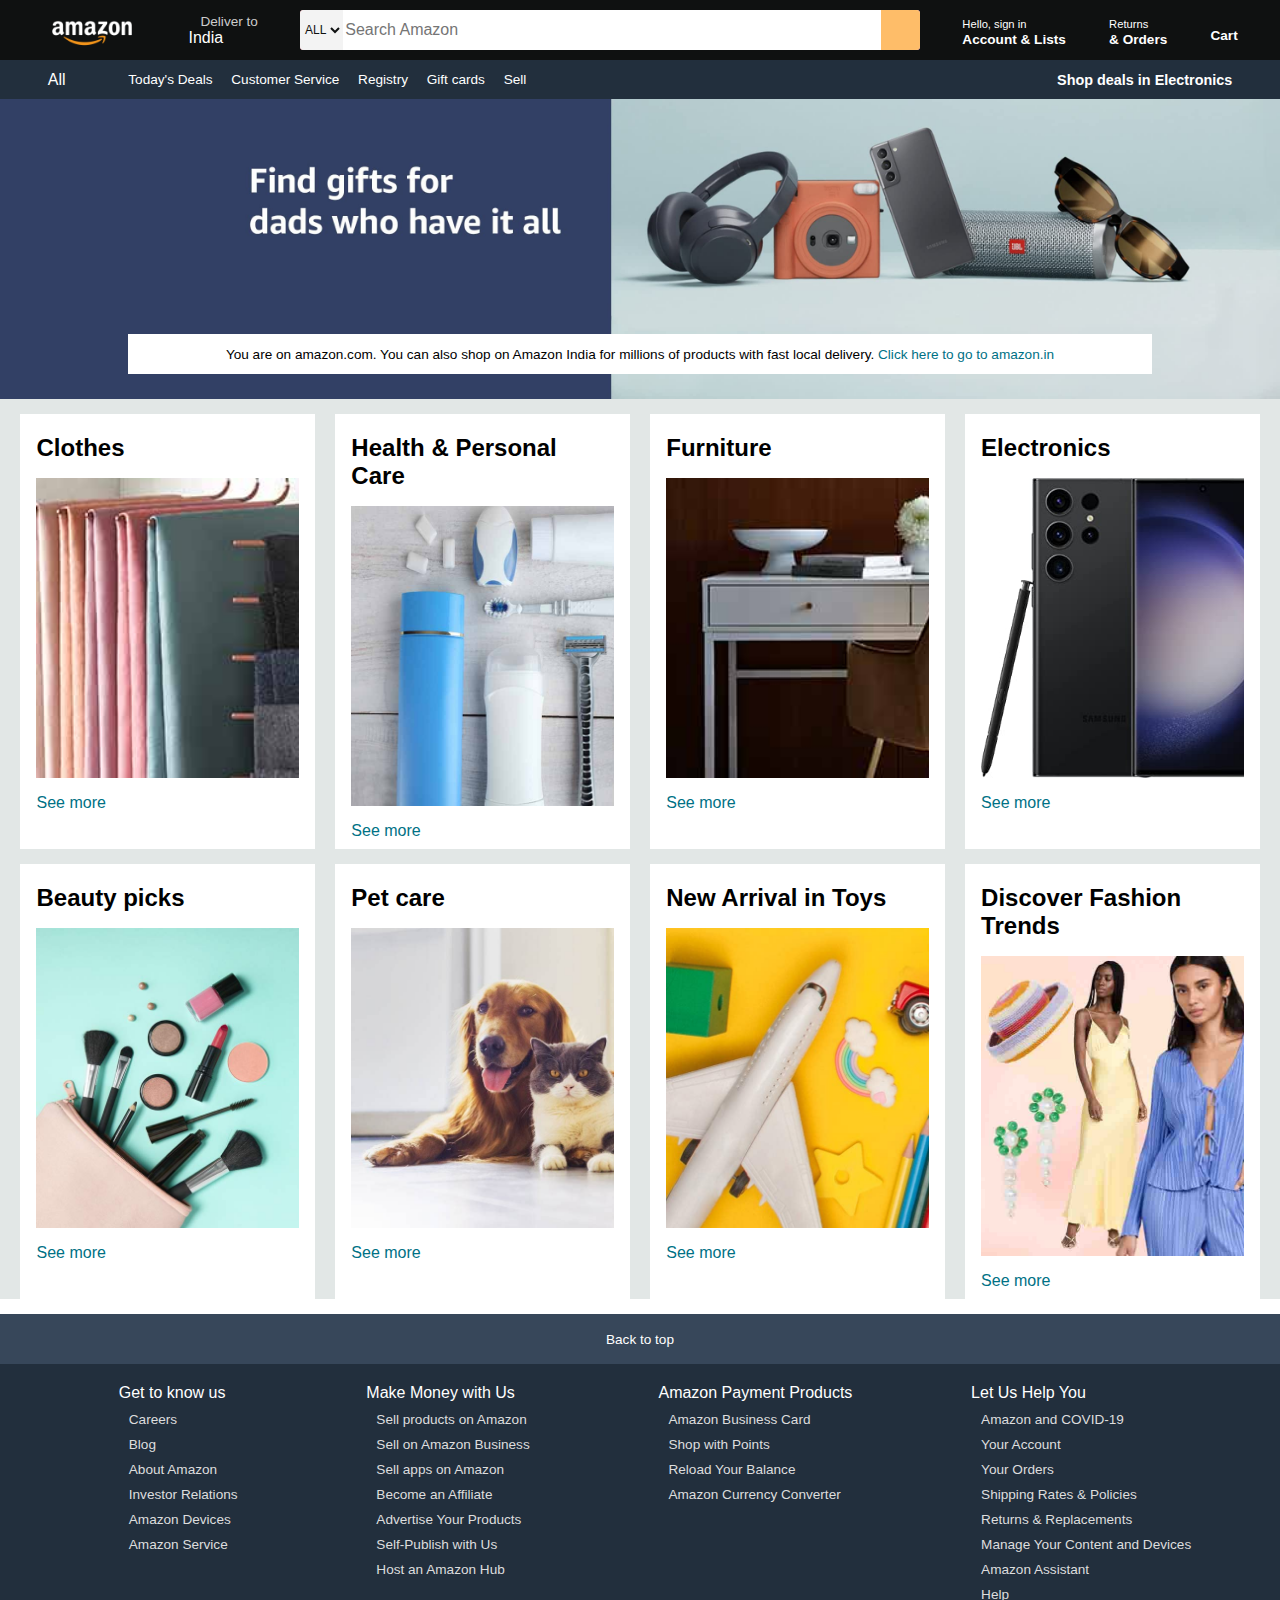
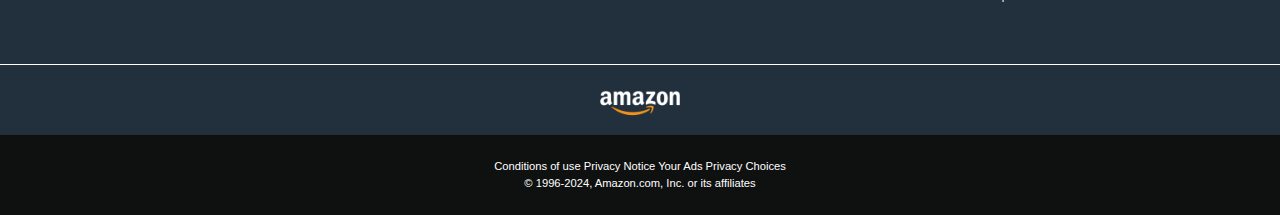
<file: index.html>
<!DOCTYPE html>
<html lang="en">
<head>
    <meta charset="UTF-8">
    <meta name="viewport" content="width=device-width, initial-scale=1.0">
    <title>Amazon</title>
<link rel="stylesheet" href="/style.css">
<link rel="stylesheet" href="https://cdnjs.cloudflare.com/ajax/libs/font-awesome/6.5.1/css/all.min.css" integrity="sha512-DTOQO9RWCH3ppGqcWaEA1BIZOC6xxalwEsw9c2QQeAIftl+Vegovlnee1c9QX4TctnWMn13TZye+giMm8e2LwA==" crossorigin="anonymous" referrerpolicy="no-referrer" />
    
</head>

<body>
    <header>
        <div class="navbar">
            <div class="nav-logo border">
                <div class="logo"></div>
            </div>
            <div class="nav-address border">
                <p class="add-first">Deliver to</p>
                <div class="add-icon">
                    <i class="fa-solid fa-location-dot"></i>
                    <p class="add-sec">India</p>
                </div>
            </div>

            <div class="nav-search">
                <select class="search-select">
                    <option>ALL</option>
                </select>
                <input placeholder="Search Amazon" class="search-input">
                <div class="search-icon">
                    <i class="fa-solid fa-magnifying-glass"></i>
                </div>
            </div>

            <div class="nav-signin border">
                <p><span>Hello, sign in</span></p>
                <p class="nav-second">Account & Lists</p>
            </div>
            <div class="nav-return border">
                <p><span>Returns</span></p>
                <p class="nav-second">& Orders</p>
            </div>

            <div class="nav-cart border">
                <i class="fa-solid fa-cart-shopping"></i>
                Cart
            </div>
        </div>
        <div class="panel">
            <div class="panel-all">
                <i class="fa-solid fa-bars"></i>
                All
            </div>
            <div class="panel-ops">
                <p>Today's Deals</p>
                <p>Customer Service</p>     
                <p>Registry</p>    
                <p>Gift cards</p>     
                <p>Sell</p>     
                </div>
            
                <div class="panel-deals">
                Shop deals in Electronics
            </div>
        </div>
    </header>

    <div class="hero-section">
            <div class="hero-msg">
                <p>You are on amazon.com. You can also shop on Amazon India for millions of products with fast local delivery. <a>Click here to go to amazon.in</a></p>
            </div>
    
    </div>


    
    <div class="shop-section">
        <div class="box">
            <div class="box-content">
                <h2>Clothes</h2>
                <div class="box-img" style="background-image: url('box1_image.jpg');"></div>
                <p>See more</p>
            </div>
        </div>

        <div class="box">
            <div class="box-content">
                <h2>Health & Personal Care</h2>
                <div class="box-img" style="background-image: url('box2_image.jpg');"></div>
                <p>See more</p>
            </div>
        </div>

        <div class="box">
            <div class="box-content">
                <h2>Furniture</h2>
                <div class="box-img" style="background-image: url('box3_image.jpg');"></div>
                <p>See more</p>
            </div>
        </div>

        <div class="box">
            <div class="box-content">
                <h2>Electronics</h2>
                <div class="box-img" style="background-image: url('box4_image.jpg');"></div>
                <p>See more</p>
            </div>
        </div>
        <div class="box">
            <div class="box-content">
                <h2>Beauty picks</h2>
                <div class="box-img" style="background-image: url('box5_image.jpg');"></div>
                <p>See more</p>
            </div>
        </div>

        <div class="box">
            <div class="box-content">
                <h2>Pet care</h2>
                <div class="box-img" style="background-image: url('box6_image.jpg');"></div>
                <p>See more</p>
            </div>
        </div>

        <div class="box">
            <div class="box-content">
                <h2>New Arrival in Toys</h2>
                <div class="box-img" style="background-image: url('box7_image.jpg');"></div>
                <p>See more</p>
            </div>
        </div>

        <div class="box">
            <div class="box-content">
                <h2>Discover Fashion Trends</h2>
                <div class="box-img" style="background-image: url('box8_image.jpg');"></div>
                <p>See more</p>
            </div>
        </div>

    </div>

    <footer>
        <div class="foot-panel1">Back to top</div>

        <div class="foot-panel2">
            <ul>
                <p>Get to know us</p>
                <a>Careers</a>
                <a>Blog</a>
                <a>About Amazon</a>
                <a>Investor Relations</a>
                <a>Amazon Devices</a>
                <a>Amazon Service</a>
            </ul>

            <ul>
                <p>Make Money with Us</p>
                <a>Sell products on Amazon</a>
                <a>Sell on Amazon Business</a>
                <a>Sell apps on Amazon</a>
                <a>Become an Affiliate</a>
                <a>Advertise Your Products</a>
                <a>Self-Publish with Us</a>
                <a>Host an Amazon Hub</a>
            </ul>

            <ul>
                <p>Amazon Payment Products</p>
                <a>Amazon Business Card</a>
                <a>Shop with Points</a>
                <a>Reload Your Balance</a>
                <a>Amazon Currency Converter</a>
            </ul>

            <ul>
                <p>Let Us Help You</p>
                <a>Amazon and COVID-19</a>
                <a>Your Account</a>
                <a>Your Orders</a>
                <a>Shipping Rates & Policies</a>
                <a>Returns & Replacements</a>
                <a>Manage Your Content and Devices</a>
                <a>Amazon Assistant</a>
                <a>Help</a>
            </ul>
        </div>
        
        <div class="foot-panel3">
            <div class="logo"></div>
        </div>
        
        <div class="foot-panel4">
            <div class="pages">
                <a>Conditions of use</a>
                <a>Privacy Notice</a>
                <a>Your Ads Privacy Choices</a>
            </div>
            <div class="copyright">
                © 1996-2024, Amazon.com, Inc. or its affiliates
            </div>

        </div>
    </footer>

</body>
</html>
</file>
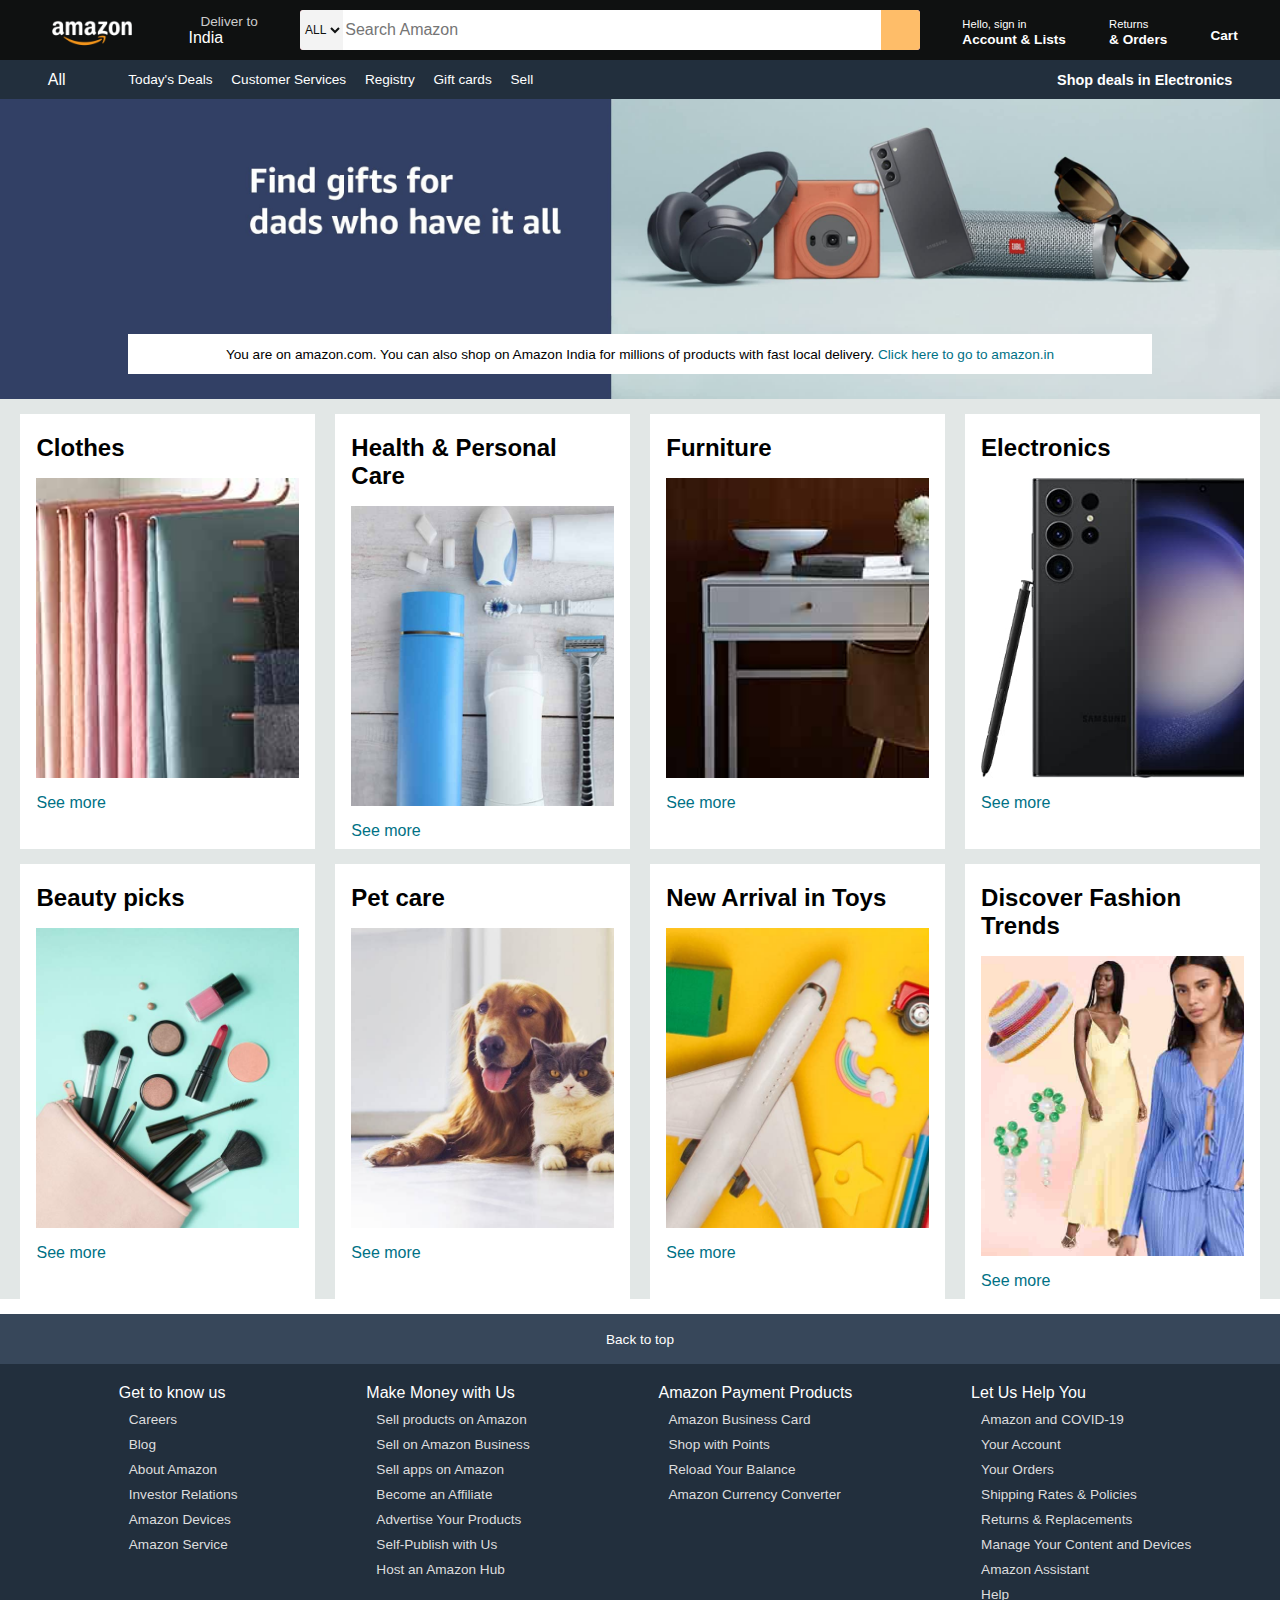
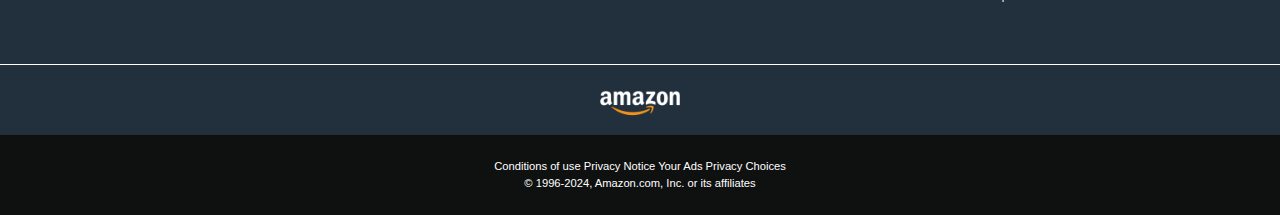
<file: Amazon-Project/index.html>
<!DOCTYPE html>
<html lang="en">
<head>
    <meta charset="UTF-8">
    <meta name="viewport" content="width=device-width, initial-scale=1.0">
    <title>Amazon</title>
<link rel="stylesheet" href="/style.css">
<link rel="stylesheet" href="https://cdnjs.cloudflare.com/ajax/libs/font-awesome/6.5.1/css/all.min.css" integrity="sha512-DTOQO9RWCH3ppGqcWaEA1BIZOC6xxalwEsw9c2QQeAIftl+Vegovlnee1c9QX4TctnWMn13TZye+giMm8e2LwA==" crossorigin="anonymous" referrerpolicy="no-referrer" />
    
</head>

<body>
    <header>
        <div class="navbar">
            <div class="nav-logo border">
                <div class="logo"></div>
            </div>
            <div class="nav-address border">
                <p class="add-first">Deliver to</p>
                <div class="add-icon">
                    <i class="fa-solid fa-location-dot"></i>
                    <p class="add-sec">India</p>
                </div>
            </div>

            <div class="nav-search">
                <select class="search-select">
                    <option>ALL</option>
                </select>
                <input placeholder="Search Amazon" class="search-input">
                <div class="search-icon">
                    <i class="fa-solid fa-magnifying-glass"></i>
                </div>
            </div>

            <div class="nav-signin border">
                <p><span>Hello, sign in</span></p>
                <p class="nav-second">Account & Lists</p>
            </div>
            <div class="nav-return border">
                <p><span>Returns</span></p>
                <p class="nav-second">& Orders</p>
            </div>

            <div class="nav-cart border">
                <i class="fa-solid fa-cart-shopping"></i>
                Cart
            </div>
        </div>
        <div class="panel">
            <div class="panel-all">
                <i class="fa-solid fa-bars"></i>
                All
            </div>
            <div class="panel-ops">
                <p>Today's Deals</p>
                <p>Customer Services </p>     
                <p>Registry</p>    
                <p>Gift cards</p>     
                <p>Sell</p>     
                </div>
            
                <div class="panel-deals">
                Shop deals in Electronics
            </div>
        </div>
    </header>

    <div class="hero-section">
            <div class="hero-msg">
                <p>You are on amazon.com. You can also shop on Amazon India for millions of products with fast local delivery. <a>Click here to go to amazon.in</a></p>
            </div>
    
    </div>


    
    <div class="shop-section">
        <div class="box">
            <div class="box-content">
                <h2>Clothes</h2>
                <div class="box-img" style="background-image: url('box1_image.jpg');"></div>
                <p>See more</p>
            </div>
        </div>

        <div class="box">
            <div class="box-content">
                <h2>Health & Personal Care</h2>
                <div class="box-img" style="background-image: url('box2_image.jpg');"></div>
                <p>See more</p>
            </div>
        </div>

        <div class="box">
            <div class="box-content">
                <h2>Furniture</h2>
                <div class="box-img" style="background-image: url('box3_image.jpg');"></div>
                <p>See more</p>
            </div>
        </div>

        <div class="box">
            <div class="box-content">
                <h2>Electronics</h2>
                <div class="box-img" style="background-image: url('box4_image.jpg');"></div>
                <p>See more</p>
            </div>
        </div>
        <div class="box">
            <div class="box-content">
                <h2>Beauty picks</h2>
                <div class="box-img" style="background-image: url('box5_image.jpg');"></div>
                <p>See more</p>
            </div>
        </div>

        <div class="box">
            <div class="box-content">
                <h2>Pet care</h2>
                <div class="box-img" style="background-image: url('box6_image.jpg');"></div>
                <p>See more</p>
            </div>
        </div>

        <div class="box">
            <div class="box-content">
                <h2>New Arrival in Toys</h2>
                <div class="box-img" style="background-image: url('box7_image.jpg');"></div>
                <p>See more</p>
            </div>
        </div>

        <div class="box">
            <div class="box-content">
                <h2>Discover Fashion Trends</h2>
                <div class="box-img" style="background-image: url('box8_image.jpg');"></div>
                <p>See more</p>
            </div>
        </div>

    </div>

    <footer>
        <div class="foot-panel1">Back to top</div>

        <div class="foot-panel2">
            <ul>
                <p>Get to know us</p>
                <a>Careers</a>
                <a>Blog</a>
                <a>About Amazon</a>
                <a>Investor Relations</a>
                <a>Amazon Devices</a>
                <a>Amazon Service</a>
            </ul>

            <ul>
                <p>Make Money with Us</p>
                <a>Sell products on Amazon</a>
                <a>Sell on Amazon Business</a>
                <a>Sell apps on Amazon</a>
                <a>Become an Affiliate</a>
                <a>Advertise Your Products</a>
                <a>Self-Publish with Us</a>
                <a>Host an Amazon Hub</a>
            </ul>

            <ul>
                <p>Amazon Payment Products</p>
                <a>Amazon Business Card</a>
                <a>Shop with Points</a>
                <a>Reload Your Balance</a>
                <a>Amazon Currency Converter</a>
            </ul>

            <ul>
                <p>Let Us Help You</p>
                <a>Amazon and COVID-19</a>
                <a>Your Account</a>
                <a>Your Orders</a>
                <a>Shipping Rates & Policies</a>
                <a>Returns & Replacements</a>
                <a>Manage Your Content and Devices</a>
                <a>Amazon Assistant</a>
                <a>Help</a>
            </ul>
        </div>
        
        <div class="foot-panel3">
            <div class="logo"></div>
        </div>
        
        <div class="foot-panel4">
            <div class="pages">
                <a>Conditions of use</a>
                <a>Privacy Notice</a>
                <a>Your Ads Privacy Choices</a>
            </div>
            <div class="copyright">
                © 1996-2024, Amazon.com, Inc. or its affiliates
            </div>

        </div>
    </footer>

</body>
</html>
</file>
<file: style.css>
*{
    margin: 0;
    font-family: Arial;
    border: border-box;
    }

.navbar{
    height: 60px;
    background-color: #0f1111;
    color: white;
    display: flex;
    align-items: center;
    justify-content: space-evenly;
    }

.nav-logo{
    height: 50px;
    width: 100px;
    }

.logo{
    background-image: url("/amazon_logo.png");
    height: 50px;
    width: 100px;
    width: 100%;
    background-size: cover;
    }

.border{
    border: 1.5px solid transparent;
    }

.border:hover{
    border: 1.5px solid white;
    }

/** Box2 **/

.add-first{
    color: #cccccc;
    font-size: 0.85rem;
    margin-left: 15px;
    }

.add-sec{
    margin-left: 3px;
    font-size: 1rem;
    }

.add-icon{
    display: flex;
    align-items: center;
    }

/* Box3 */

.nav-search{
    display: flex;
    background-color: pink;
    width: 620px;
    height: 40px;
    border-radius: 3px;
    justify-content: space-evenly;
    }

.search-select{
    background-color: #f3f3f3;
    width: 50px;
    text-align: center;
    border-top-left-radius: 4px;
    border-bottom-left-radius: 4px;
    border: none; 
    color: #0f1111;
    font-size: 12px;
    }

.search-input{
    width: 100%;
    font-size: 1rem;
    border: none;
    }

.search-icon{
    width: 45px;
    justify-content: center;
    display: flex;
    align-items: center;
    font-size: 1.2rem;
    background-color: #FEBD69;
    border-top-right-radius: 4px;
    border-bottom-right-radius: 4px;
    color: #0f1111;
    }
/* .nav-search:hover{
    border: 1px solid orange;
    } */

/* Box4 */

span {
    font-size: 0.7rem;
    }
.nav-second{
    font-size: 0.85rem;
    font-weight: 700;
    }

/* Box5 */
.nav-cart i{
    font-size: 30px;
    }
.nav-cart{
    font-size: 0.85rem;
    font-weight: 700;
    }

/* panel */
.panel{
    display: flex;
    height: 39px;
    background-color: #222f3d;
    color: white;
    align-items: center;
    justify-content: space-evenly;
  }

.panel-ops p{
    display: inline;
    margin-left: 15px;
    }

.panel-ops{
    width: 70%;
    font-size: 0.85rem;
    }

.panel-deals{
    font-size: 0.9rem;
    font-weight: 700;
    }

/** Hero Section **/

.hero-section{
    background-image: url("hero_image.jpg");
    height: 300px;
    background-size: cover;
    display: flex;
    justify-content: center;
    align-items: flex-end;
    }   

.hero-msg{
    background-color: white;
    color: black;
    height: 40px;
    display: flex;
    align-items: center;
    justify-content: center;
    font-size: 0.85rem;
    width: 80%;
    margin-bottom: 25px;
    }

.hero-msg a{
    color: #007185;
    }


/* *Shop Section* */

.shop-section{
    display: flex;
    flex-wrap: wrap;
    justify-content: space-evenly;
    background-color: #e2e7e6;
    }

.box{
    height: 400px;
    /* border: 2px solid black; */
    width: 23%;
    background-color: white;
    padding: 20px 0px 15px;
    margin-top: 15px;    
    }

.box p{
    color: #007185;
    }

.box-img{
    height: 300px;
    background-size: cover;
    background-repeat: no-repeat;
    margin-top: 1rem;
    margin-bottom: 1rem;
    }

.box-content{
    margin-left: 1rem;
    margin-right: 1rem;
    }

/* * Footer * */

footer{
    margin-top: 15px;
    }

.foot-panel1{
    background-color: #37475a;
    color: white;
    height: 50px;
    display: flex;
    justify-content: center;
    align-items: center;
    font-size: 0.85rem;
    }
.foot-panel2{
    background-color: #222f3d;
    color: white;
    height: 300px;
    display: flex;
    justify-content: space-evenly;
    }

ul{
    margin-top: 20px;
    }

ul a{
    display: block;
    font-size: 0.85rem;
    margin: 10px;
    color: #dddddd;
    }

.foot-panel3{
    background-color: #222f3d;
    color: white;
    border-top: 0.5px solid white;
    height: 70px;
    display: flex;
    justify-content: center;
    align-items: center;
    }
.logo{
    background-image: url('/amazon_logo.png');
    background-size: cover;
    height: 50px;
    width: 100px;
    }

.foot-panel4{
    background-color: #0f1111;
    color: white;
    height: 80px;
    text-align: center;
    font-size: 0.7rem;
    /* justify-content: center;
    display: flex;
    align-items: center;
    font-size: 0.85rem; */
    }

.pages{
    padding-top: 25px;
    }

.copyright{
    padding-top: 5px;
    }
</file>
